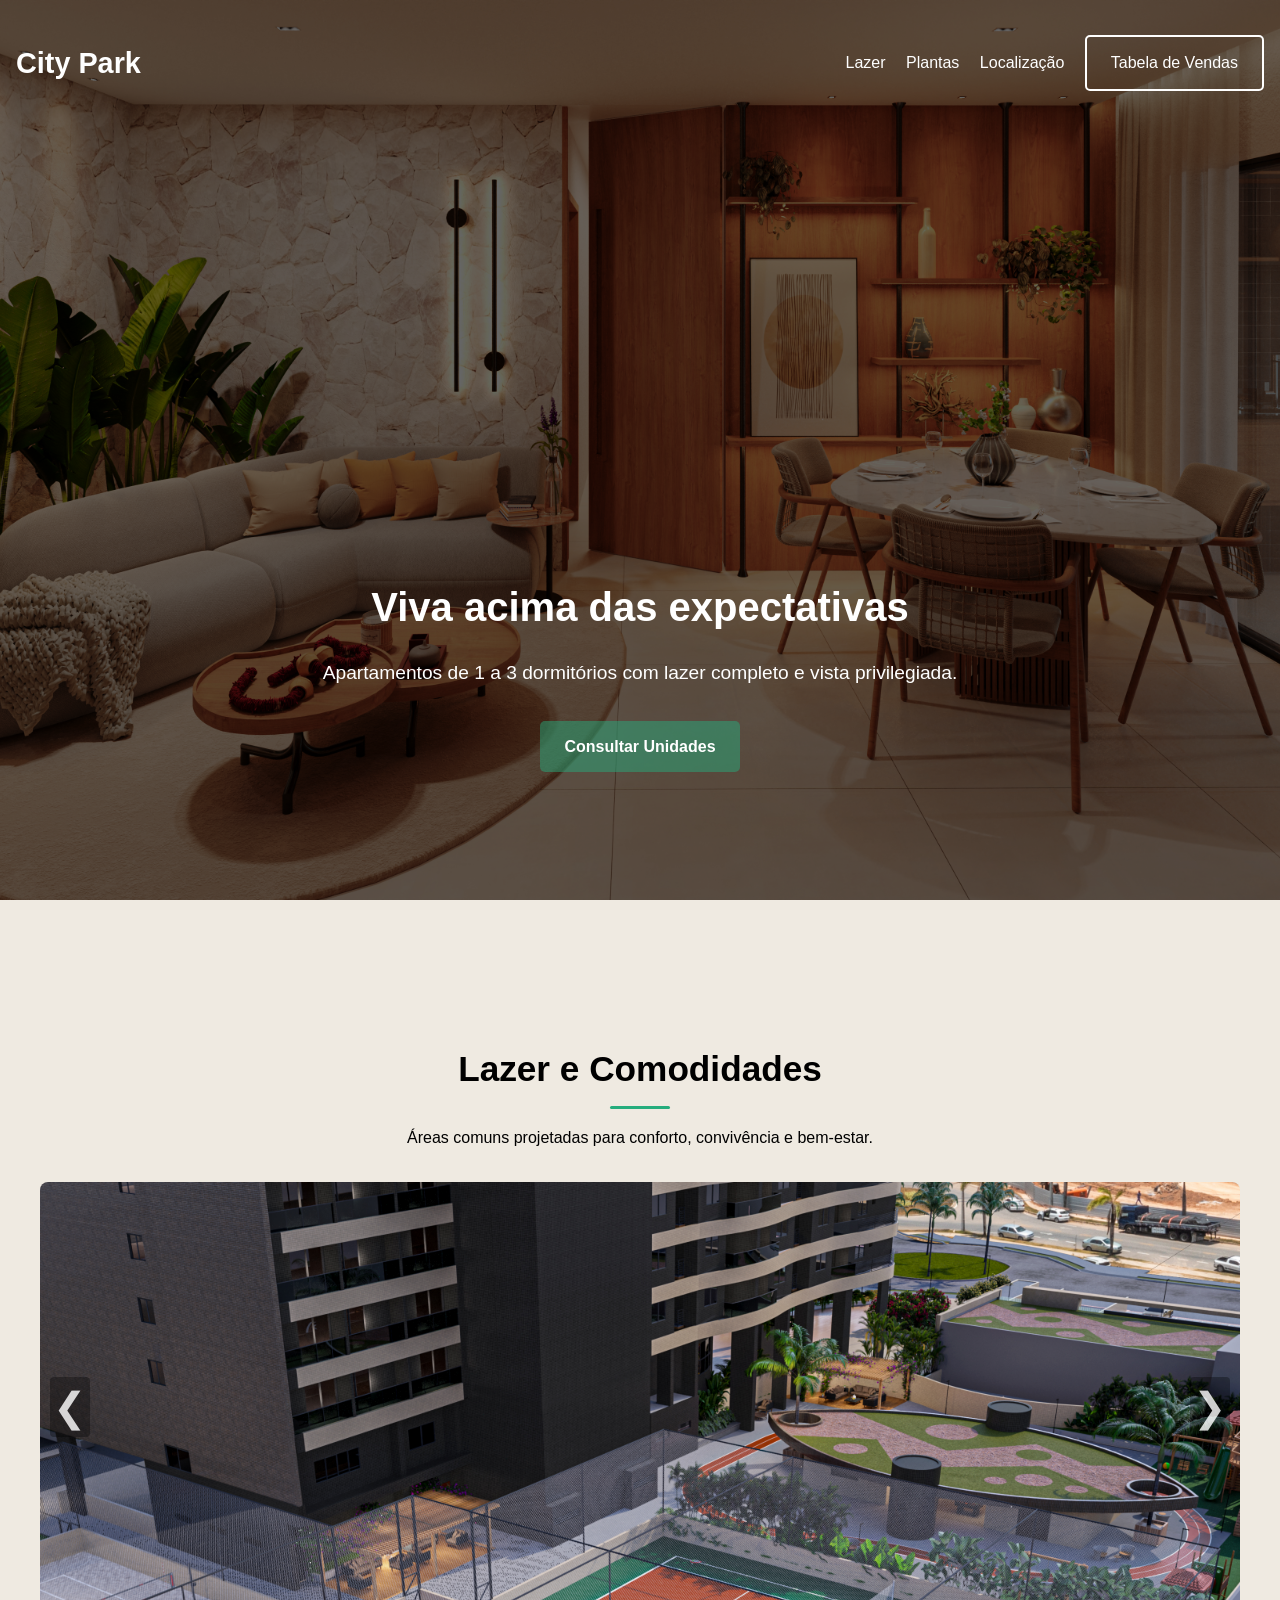
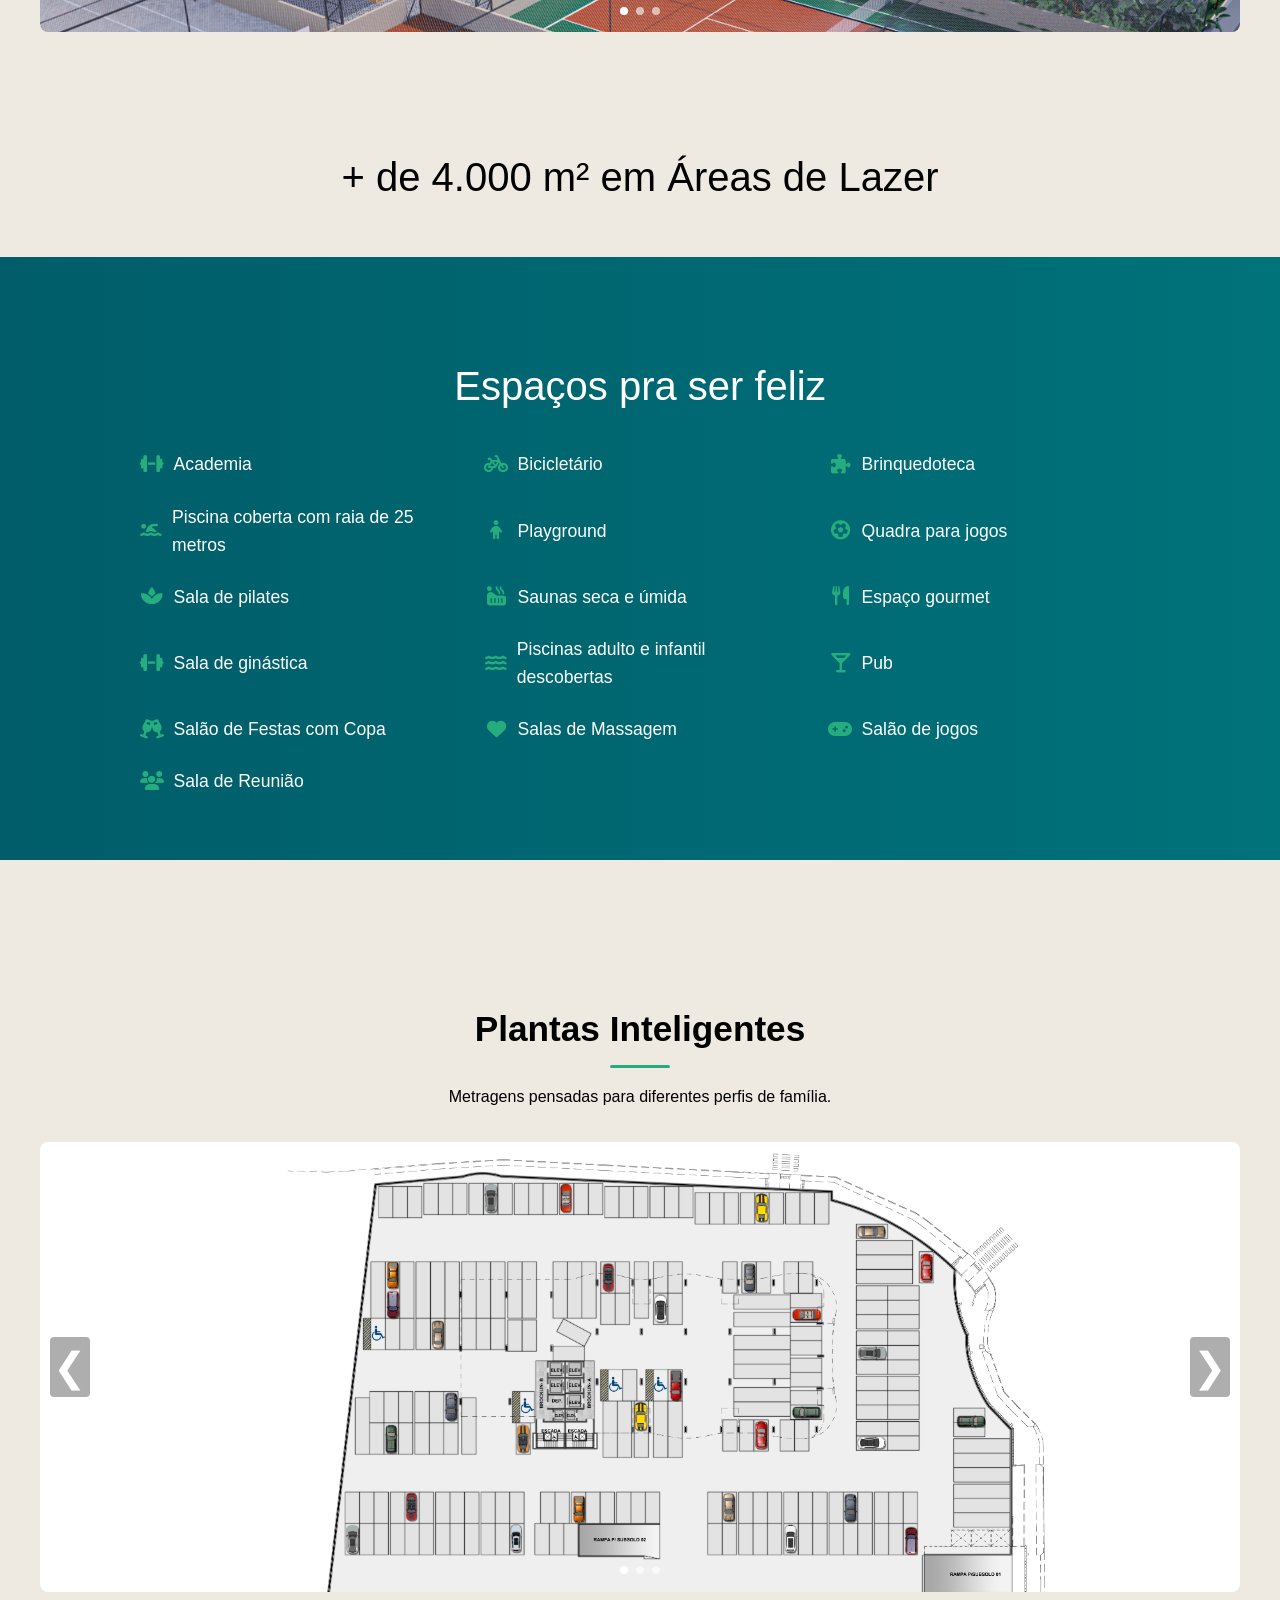
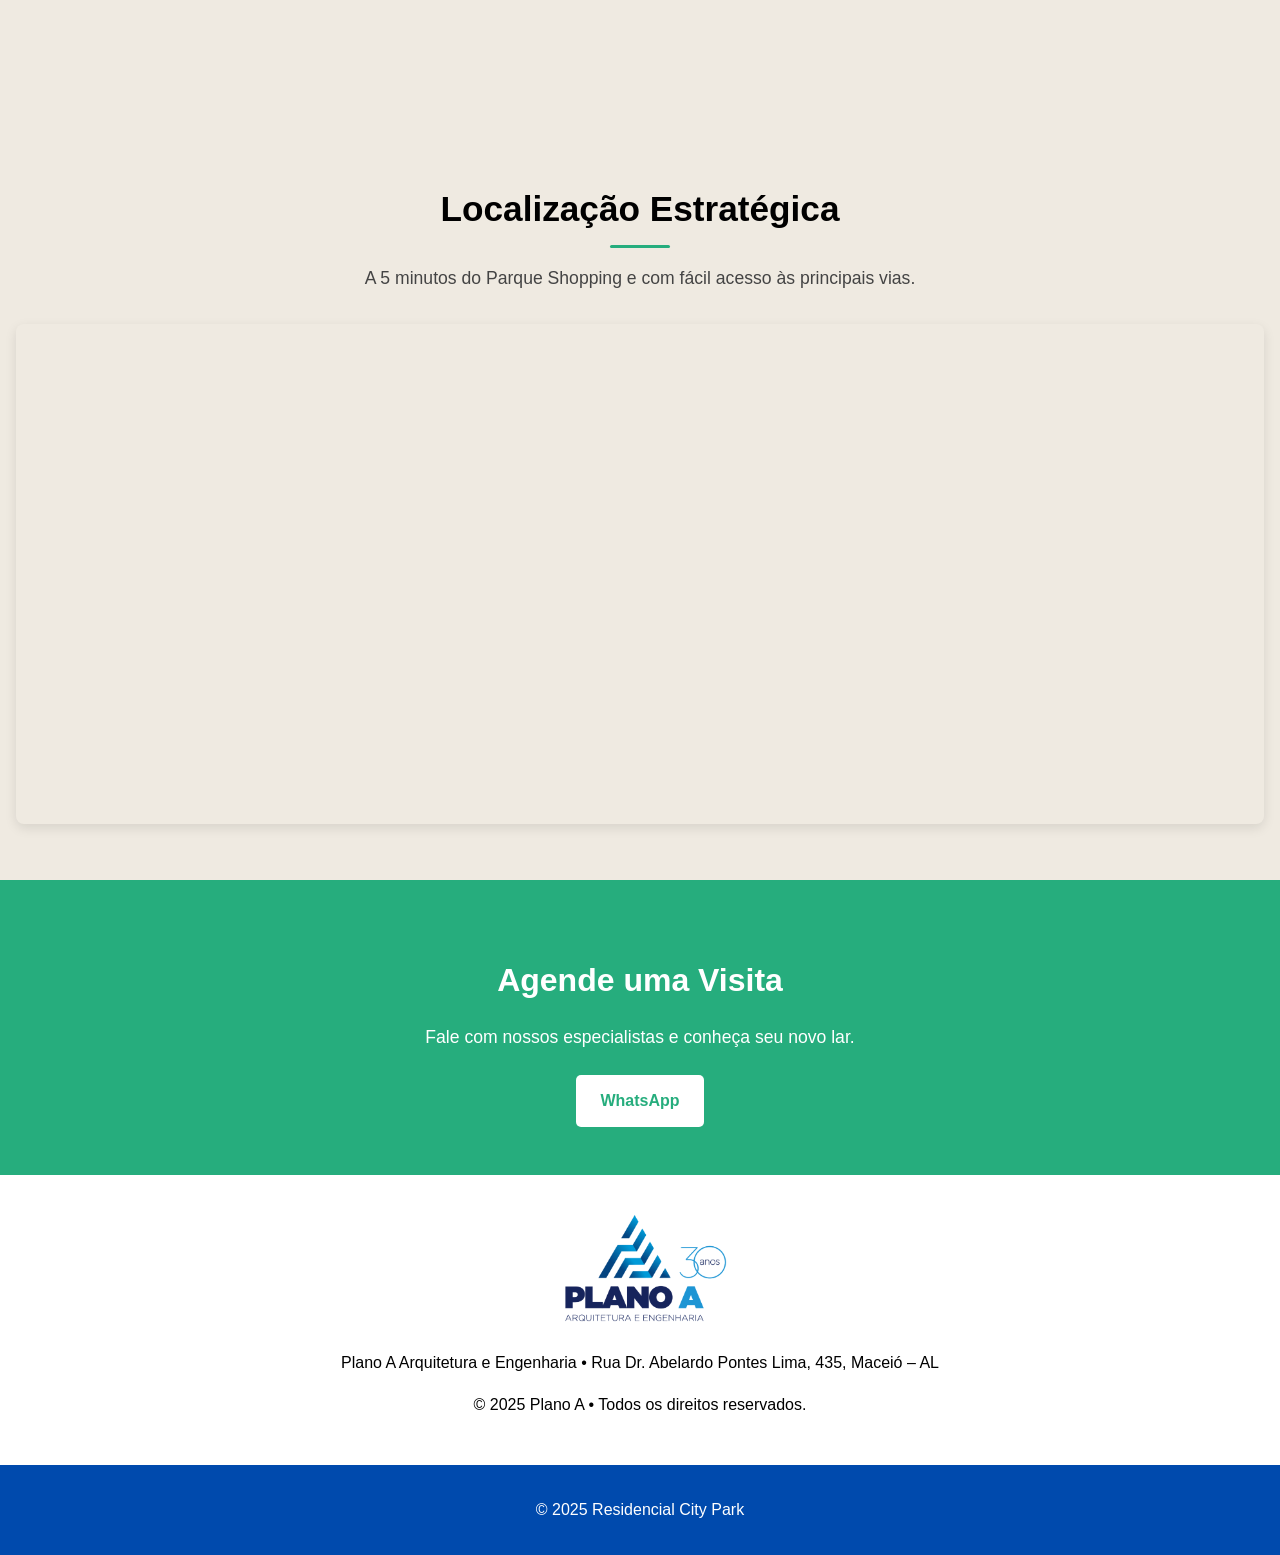
<file: index.html>
<!DOCTYPE html>
<html lang="pt-BR">
<head>
  <meta charset="UTF-8" />
  <meta name="viewport" content="width=device-width, initial-scale=1.0"/>
  <title>City Park</title>
  <link rel="stylesheet" href="css/style.css" />
  <link rel="stylesheet" href="https://cdnjs.cloudflare.com/ajax/libs/font-awesome/6.5.0/css/all.min.css" />
</head>
<body>
  <!-- Hero Section -->
  <section class="hero">
    <div class="hero-overlay">
      <header class="top-nav">
        <h1 class="logo">City&nbsp;Park</h1>
        <nav>
          <a href="#amenities">Lazer</a>
          <a href="#plantas">Plantas</a>
          <a href="#location">Localização</a>
          <a href="vendas.html" class="btn btn-outline">Tabela de Vendas</a>
        </nav>
      </header>

      <div class="hero-content">
        <h2>Viva acima das expectativas</h2>
        <p>Apartamentos de 1 a 3 dormitórios com lazer completo e vista privilegiada.</p>
        <a href="vendas.html" class="btn btn-primary">Consultar Unidades</a>
      </div>
    </div>
  </section>

  <!-- Amenities Section -->
  <section id="amenities" class="carousel-section">
    <h2>Lazer e Comodidades</h2>
    <p>Áreas comuns projetadas para conforto, convivência e bem-estar.</p>
    <div class="carousel">
      <div class="carousel-track">
        <img src="img/City Park__Unimed lazer predio .jpg" alt="Imagem 1" class="carousel-image">
        <img src="img/City Park_acesso predio.jpg" alt="Imagem 2" class="carousel-image">
        <img src="img/City Park_espaco pet.jpg" alt="Imagem 3" class="carousel-image">
      </div>
      <button class="carousel-btn prev">&#10094;</button>
      <button class="carousel-btn next">&#10095;</button>
      <div class="carousel-dots"></div>
      <div class="carousel-modal modal">
        <span class="close-modal">&times;</span>
        <img class="modal-content" />
        <div class="modal-nav">
          <span class="modal-prev">&#10094;</span>
          <span class="modal-next">&#10095;</span>
        </div>
      </div>
    </div>
  </section>

  <section class="area-lazer">
    <h2>+ de 4.000 m² em Áreas de Lazer</h2>
  </section>

  <!-- Faixa inspirada no estilo Even -->
  <section class="espacos-felizes">
    <h2>Espaços pra ser feliz</h2>
    <ul class="lista-espacos">
      <li><i class="fas fa-dumbbell"></i> Academia</li>
      <li><i class="fas fa-bicycle"></i> Bicicletário</li>
      <li><i class="fas fa-puzzle-piece"></i> Brinquedoteca</li>
      <li><i class="fas fa-swimmer"></i> Piscina coberta com raia de 25 metros</li>
      <li><i class="fas fa-child"></i> Playground</li>
      <li><i class="fas fa-futbol"></i> Quadra para jogos</li>
      <li><i class="fas fa-spa"></i> Sala de pilates</li>
      <li><i class="fas fa-hot-tub"></i> Saunas seca e úmida</li>
      <li><i class="fas fa-utensils"></i> Espaço gourmet</li>
      <li><i class="fas fa-dumbbell"></i> Sala de ginástica</li>
      <li><i class="fas fa-water"></i> Piscinas adulto e infantil descobertas</li>
      <li><i class="fas fa-glass-martini-alt"></i> Pub</li>
      <li><i class="fas fa-champagne-glasses"></i> Salão de Festas com Copa</li>
      <li><i class="fas fa-heart"></i> Salas de Massagem</li>
      <li><i class="fas fa-gamepad"></i> Salão de jogos</li>
      <li><i class="fas fa-users"></i> Sala de Reunião</li>
    </ul>
  </section>


  <!-- Plants Section -->
  <section id="plantas" class="carousel-section">
    <h2>Plantas Inteligentes</h2>
    <p>Metragens pensadas para diferentes perfis de família.</p>
    <div class="carousel">
      <div class="carousel-track">
        <img src="img/CITY-PARK_SUBSOLO-01-copy.jpg" alt="Imagem 1" class="carousel-image">
        <img src="img/PAVIMENTO-TIPO-CITY-PARCK-copy.jpg" alt="Imagem 2" class="carousel-image">
        <img src="img/CITY-PARK_SUBSOLO-02-copy.jpg" alt="Imagem 3" class="carousel-image">
      </div>
      <button class="carousel-btn prev">&#10094;</button>
      <button class="carousel-btn next">&#10095;</button>
      <div class="carousel-dots"></div>
      <div class="carousel-modal modal">
        <span class="close-modal">&times;</span>
        <img class="modal-content" />
        <div class="modal-nav">
          <span class="modal-prev">&#10094;</span>
          <span class="modal-next">&#10095;</span>
        </div>
      </div>
    </div>
  </section>

  <!-- Location Section -->
  <section id="location" class="section location">
    <h2>Localização Estratégica</h2>
    <p>A 5 minutos do Parque Shopping e com fácil acesso às principais vias.</p>
    <iframe
      width="100%"
      height="400"
      style="border:0; border-radius:8px; box-shadow: 0 4px 12px rgba(0,0,0,0.1);"
      loading="lazy"
      allowfullscreen
      referrerpolicy="no-referrer-when-downgrade"
      src="https://www.google.com/maps?q=-9.625895073263798,-35.702591061609354&z=17&output=embed">
    </iframe>

    <!-- <iframe
      src="https://www.google.com/maps/embed?pb=!1m18!1m12!1m3!1d695.3765745484353!2d-35.702591061609354!3d-9.625895073263798!2m3!1f0!2f0!3f0!3m2!1i1024!2i768!4f10.0!3m3!1m2!1s0x7014678b874331f%3A0xc1559c79f74d38fc!2sAv.%20Josefa%20de%20Melo%20-%20Cruz%20das%20Almas%2C%20Macei%C3%B3%20-%20AL!5e0!3m2!1spt-BR!2sbr!4v1750790675208!5m2!1spt-BR!2sbr"
      width="100%"
      height="400"
      style="border:0; border-radius:8px; box-shadow: 0 4px 12px rgba(0,0,0,0.1);"
      allowfullscreen=""
      loading="lazy">
    </iframe> -->
  </section>

  <!-- CTA Section -->
  <section class="cta">
    <h2>Agende uma Visita</h2>
    <p>Fale com nossos especialistas e conheça seu novo lar.</p>
    <a href="https://wa.me/5582993175780" target="_blank" class="btn btn-primary">WhatsApp</a>
  </section>

  <section class="footer-company">
    <div class="footer-content">
      <img src="img/logo-plano-a.png" alt="City Park Logo" class="logo-footer">
      <p>Plano A Arquitetura e Engenharia &bull; Rua Dr. Abelardo Pontes Lima, 435, Maceió – AL</p>
      <p>&copy; 2025 Plano A • Todos os direitos reservados.</p>
    </div>
  </section>

  <footer class="footer">
    <p>&copy; 2025 Residencial City Park</p>
  </footer>

  <script src="js/carousel.js"></script>

  <!-- Transição de imagens Seção Hero -->
  <script>
    document.addEventListener("DOMContentLoaded", () => {
      const hero = document.querySelector(".hero");

      const imagens = [
        "img/SALA\ 3\ QUARTOS_2.jpg",
        "img/City\ Park_espaco\ drone.jpg",
        "img/fachada-city.jpg",
        "img/City\ Park_acesso\ predio.jpg"
      ];

      let index = 0;

      function trocarImagem() {
        hero.style.backgroundImage = `url('${imagens[index]}')`;
        index = (index + 1) % imagens.length;
      }

      trocarImagem(); // exibe a primeira
      setInterval(trocarImagem, 10000); // troca a cada 15s
    });
  </script>

</body>
</html>
</file>
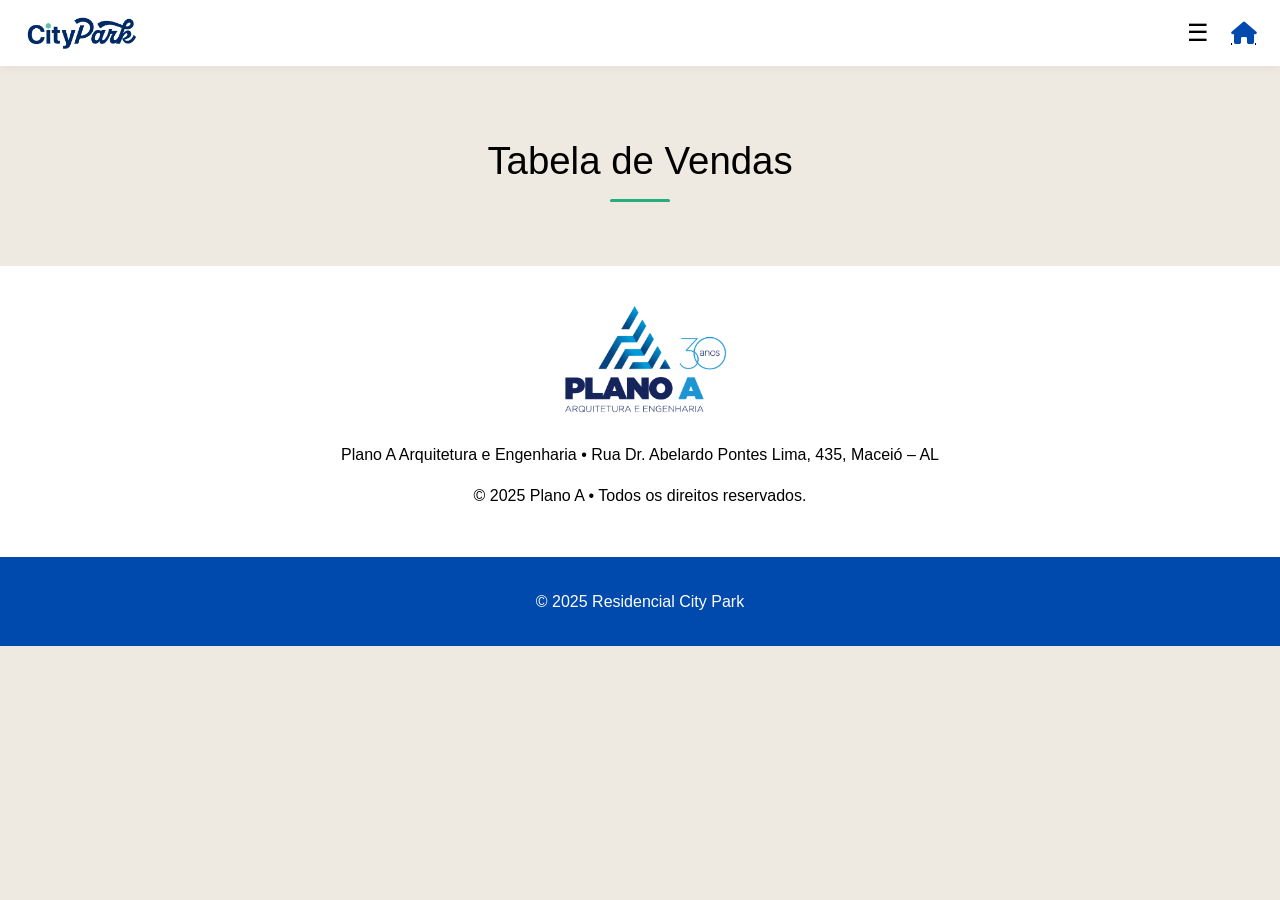
<file: vendas.html>
<!DOCTYPE html>
<html lang="pt-BR">
<head>
  <meta charset="UTF-8" />
  <meta name="viewport" content="width=device-width, initial-scale=1.0"/>
  <title>Tabela de Vendas</title>
  <link rel="stylesheet" href="css/style.css" />
  <link rel="stylesheet" href="https://cdnjs.cloudflare.com/ajax/libs/font-awesome/6.5.0/css/all.min.css" />
</head>
<body>


<header class="topo-vendas">
  <div class="logo-topo">
    <img src="img/logo.png" alt="City Park" class="logo-img">
  </div>
  <div class="topo-botoes">
    <button class="icon-btn" id="btn-toggle-filtros" title="Mostrar filtros">&#9776;</button>
    <a href="index.html" class="icon-btn" title="Página inicial">
      <i class="fas fa-home"></i>
    </a>
  </div>
</header>

<section class="vendas-topo">
  <h2>Tabela de Vendas</h2>
</section>

<section id="filtros" class="filtros oculto">
  <div class="sticky-bar">
    <form id="filtro-form">
      <input type="text" id="filtro-unidade" placeholder="Filtrar por unidade" />
      <select id="filtro-status">
        <option value="">Todas os Status</option>
        <option value="Vendido">Vendido</option>
        <option value="Disponível">Disponível</option>
        <option value="Reservado">Reservado</option>
      </select>
      <select id="filtro-tipologia">
        <option value="">Todas as tipologias</option>
        <option value="3 Quartos">3 Quartos</option>
        <option value="2 Quartos">2 Quartos</option>
        <option value="Studio">Studio</option>
        <option value="Quarto/Sala">Quarto/Sala</option>
        <option value="Loft">Loft</option>
      </select>
      <input type="number" id="filtro-valor" placeholder="Valor máximo (R$)" />
    </form>
  </div>
</section>

<main style="padding: 1rem;">
  <div id="tabela-vendas"></div>
</main>

<div id="popup">
  <div id="popup-content"></div>
</div>

<section class="footer-company">
  <div class="footer-content">
    <img src="img/logo-plano-a.png" alt="City Park Logo" class="logo-footer">
    <p>Plano A Arquitetura e Engenharia &bull; Rua Dr. Abelardo Pontes Lima, 435, Maceió – AL</p>
    <p>&copy; 2025 Plano A • Todos os direitos reservados.</p>
  </div>
</section>

<footer class="footer">
  <p>&copy; 2025 Residencial City Park</p>
</footer>

<script>
  const btnToggleFiltros = document.getElementById("btn-toggle-filtros");
  const filtros = document.getElementById("filtros");

  btnToggleFiltros.addEventListener("click", () => {
    filtros.classList.toggle("oculto");
  });
</script>

<script src="js/vendas.js"></script>
</body>
</html>
</file>
<file: css/style.css>
/* ================================
   Arquivo CSS Principal
   Organização por página:
   - Global: compartilhado entre index.html e vendas.html
   - Index: exclusivo da página inicial
   - Vendas: exclusivo da aba de vendas
   ================================= */

/* === Estilo Global - Usado em Ambas as Páginas === */
:root {
  --cor-verde: #26AD7D;
  --cor-azul: #004AAD;
  --cor-preto: #000000;
  --cor-branco: #ffffff;
  --cor-bege: #efeae1;
}

body {
  font-family: "Segoe UI", "Helvetica Neue", sans-serif;
  line-height: 1.6;
  margin: 0;
  padding: 0;
  background-color: var(--cor-bege);
  color: var(--cor-preto);
}

/* === Seções da Página Inicial (index.html) === */
.section {
  padding: 4rem 1rem;
}

.section h2 {
  text-align: center;
  font-size: 2.2rem;
  font-weight: 600;
  margin-bottom: 1rem;
  padding-top: 3rem;
  color: var(--cor-preto);
  position: relative;
}

.section h2::after {
  content: "";
  display: block;
  width: 60px;
  height: 3px;
  background-color: var(--cor-verde);
  margin: 0.5rem auto 0;
  border-radius: 3px;
}

.section p {
  text-align: center;
  max-width: 700px;
  margin: 0 auto 2rem;
  font-size: 1.1rem;
  color: #444;
}

/* === Seção CTA (index.html) === */
.cta {
  background-color: var(--cor-verde);
  color: var(--cor-branco);
  text-align: center;
  padding: 3rem 1rem;
}

.cta h2 {
  color: var(--cor-branco);
  font-size: 2rem;
  margin-bottom: 0.5rem;
}

.cta p {
  font-size: 1.1rem;
  margin-bottom: 1.5rem;
}

.cta .btn-primary {
  background-color: var(--cor-branco);
  color: var(--cor-verde);
  border: none;
  font-weight: bold;
}

.btn-primary:hover {
  background-color: var(--cor-verde);
  color: var(--cor-branco);
  border: 1px solid var(--cor-branco);
}


.logo-img {
  height: 40px;
  margin-right: 1rem;
  vertical-align: middle;
}

header {
  color: var(--cor-verde);
  padding: 1rem;
  text-align: center;
  position: sticky;
  top: 0;
  z-index: 1000;
}

.sticky-bar {
  position: sticky;
  top: 70px;
  background-color: var(--cor-branco);
  padding: 1rem;
  box-shadow: 0 2px 8px rgba(0,0,0,0.06);
  border-radius: 0 0 8px 8px;
  z-index: 100;
}


.footer-company {
  background-color: var(--cor-branco);
  color: var(--cor-preto);
  text-align: center;
  padding: 2rem 1rem;
}

.footer-company .footer-content {
  max-width: 800px;
  margin: auto;
}

.footer-company .logo-footer {
  height: 120px;
  margin-bottom: 0rem;
}


footer {
  background: var(--cor-azul);
  color: white;
  text-align: center;
  padding: 1rem;
}

.sticky-bar form {
  display: flex;
  gap: 1rem;
  justify-content: center;
  flex-wrap: wrap;
  background: var(--cor-branca);
  padding: 1rem;
  border-bottom: 1px solid #ccc;
}

.sticky-bar input,
.sticky-bar select {
  padding: 0.5rem;
  border-radius: 5px;
  border: 1px solid #ccc;
  min-width: 150px;
}

.unidade-card {
  display: flex;
  justify-content: space-between;
  align-items: center;
  background: #ffffff;
  border: 1px solid #ddd;
  border-left: 5px solid var(--cor-verde);
  border-radius: 12px;
  padding: 1rem 1.5rem;
  margin: 1rem auto;
  max-width: 900px;
  box-shadow: 0 2px 6px rgba(0, 0, 0, 0.04);
  transition: transform 0.2s ease;
}

.unidade-card:hover {
  transform: translateY(-2px);
}


.unidade-info {
  display: flex;
  flex-direction: column;
  gap: 0.2rem;
}

.unidade-info span {
  font-size: 0.95rem;
}

.unidade-status {
  font-weight: bold;
}

/* .status-disponivel { color: var(--cor-verde); }
.status-reservado { color: orange; }
.status-vendido { color: red; } */

.status-disponivel {
  border-left: 5px solid #26AD7D; /* verde */
}

.status-reservado {
  border-left: 5px solid #FFA500; /* laranja */
}

.status-vendido {
  border-left: 5px solid #e74c3c; /* vermelho */
}

.status-texto {
  padding: 0;
  margin: 0;
  border: none;
}

.status-texto.status-disponivel {
  color: #26AD7D;
}

.status-texto.status-reservado {
  color: #FFA500;
}

.status-texto.status-vendido {
  color: #e74c3c;
}


/* Botões */
button.ver-btn {
  padding: 0.6rem 1rem;
  border: none;
  border-radius: 8px;
  background-color: var(--cor-azul);
  color: white;
  font-weight: bold;
  cursor: pointer;
}

button.ver-btn:hover {
  background-color: #003080;
}

.btn {
  display: inline-block;
  padding: 0.8rem 1.5rem;
  border-radius: 5px;
  font-weight: bold;
  transition: background 0.3s ease;
}
.btn-primary {
  text-decoration: none;
  background: #26ad7e7a;
  color: white;
}
.btn-primary:hover {
  background: #008b5b;
}
.btn-outline {
  border: 2px solid white;
  color: white;
}
.btn-outline:hover {
  background: white;
  color: #004aad;
}
.btn-outline2 {
  border: 2px solid var(--cor-azul);
  color: var(--cor-azul);
}
.btn-outline2:hover {
  background: var(--cor-azul);
  color: var(--cor-branca);
}

#popup {
  display: none;
  position: fixed;
  top: 0; left: 0;
  width: 100%; height: 100%;
  background: rgba(0, 0, 0, 0.6);
  justify-content: center;
  align-items: center;
  z-index: 9999;
}

#popup-content {
  background: white;
  padding: 2rem;
  border-radius: 10px;
  max-width: 500px;
  width: 90%;
}

/* Layout da Homepage */
.hero {
  /* background: url('../img/SALA\ 3\ QUARTOS_2.jpg') center/cover no-repeat; */
  background-size: cover;
  background-position: center;
  background-repeat: no-repeat;
  height: 100vh;
  display: flex;
  align-items: center;
  justify-content: center;
  position: relative;
  transition: background-image 1s ease-in-out;
}

.hero-overlay {
  background: rgba(0, 0, 0, 0.6);
  width: 100%;
  height: 100%;
  padding: 0rem;
  display: flex;
  flex-direction: column;
  justify-content: space-between;
}

/* .hero {
  position: relative;
  height: 100vh;
  background-size: cover;
  background-position: center;
  background-repeat: no-repeat;
  transition: background-image 1s ease-in-out;
}

.hero-overlay {
  position: absolute;
  top: 0; left: 0;
  width: 100%;
  height: 100%;
  background: rgba(0, 0, 0, 0.4);
  color: white;
  display: flex;
  flex-direction: column;
  justify-content: space-between;
  padding: 2rem;
} */

.top-nav {
  display: flex;
  justify-content: space-between;
  align-items: center;
}
.top-nav .logo {
  color: white;
  font-size: 1.8rem;
  font-weight: bold;
}
.top-nav nav a {
  text-decoration: none;
  color: white;
  margin-left: 1rem;
  font-weight: 500;
}
.hero-content {
  color: white;
  text-align: center;
  margin-top: auto;
  margin-bottom: 10%;
}
.hero-content h2 {
  font-size: 2.5rem;
  margin-bottom: 1rem;
}
.hero-content p {
  font-size: 1.2rem;
  margin-bottom: 2rem;
}

.section {
  padding: 3rem 1rem;
  text-align: center;
}

.grid {
  display: flex;
  justify-content: center;
  gap: 1.5rem;
  flex-wrap: wrap;
  margin-top: 2rem;
}

.card {
  background: var(--cor-branca);
  border: 1px solid #ddd;
  border-radius: 12px;
  padding: 1rem;
  max-width: 180px;
  text-align: center;
}

.card img {
  max-width: 100%;
  border-radius: 8px;
  margin-bottom: 0.5rem;
}

.plantas-grid figure {
  margin: 0;
  max-width: 500px;
}

.plantas-grid img {
  width: 100%;
  border-radius: 12px;
}

iframe {
  width: 100%;
  height: 500px;
  border: 4px solid var(--cor-branco);
  border-radius: 8px;
  box-shadow: 0 4px 12px rgba(0,0,0,0.1);
}

/* + de 4000 */
.area-lazer {
  color: var(--cor-preto);
  padding: 1rem 1rem;
  text-align: center;
}

.area-lazer h2 {
  font-size: 2.5rem;
  font-weight: 300;
  margin-bottom: 2rem;
}

/* Espaços Felizes */
.espacos-felizes {
  background: linear-gradient(90deg, #005d69, #00727a);
  color: white;
  padding: 4rem 1rem;
  text-align: center;
}

.espacos-felizes h2 {
  font-size: 2.5rem;
  font-weight: 300;
  margin-bottom: 2rem;
}

.lista-espacos {
  list-style: none;
  padding: 0;
  display: grid;
  grid-template-columns: repeat(auto-fit, minmax(250px, 1fr));
  gap: 1.5rem 2rem;
  max-width: 1000px;
  margin: 0 auto;
  text-align: left;
}

.lista-espacos li {
  font-size: 1.1rem;
  display: flex;
  align-items: center;
  gap: 0.6rem;
}

.lista-espacos i {
  font-size: 1.2rem;
  color: var(--cor-verde, #26AD7D);
  width: 24px;
  text-align: center;
}



/* Cabeçalho Vendas */

/* === TOPO FIXO PARA VENDAS === */
.topo-vendas {
  display: flex;
  justify-content: space-between;
  align-items: center;
  background-color: var(--cor-branco);
  padding: 1rem 1.5rem;
  box-shadow: 0 2px 10px rgba(0, 0, 0, 0.05);
  position: sticky;
  top: 0;
  z-index: 1000;
}

.topo-botoes {
  display: flex;
  gap: 1rem;
}

.icon-btn {
  background: none;
  border: none;
  font-size: 1.4rem;
  cursor: pointer;
  color: var(--cor-preto);
}

/* === TOPO FIXO PARA VENDAS === */
.topo-vendas {
  display: flex;
  justify-content: space-between;
  align-items: center;
  background-color: var(--cor-branco);
  padding: 0.8rem 1.5rem;
  box-shadow: 0 2px 10px rgba(0, 0, 0, 0.05);
  position: sticky;
  top: 0;
  z-index: 1000;
}

.logo-img {
  height: 40px;
}

.topo-botoes {
  display: flex;
  gap: 1rem;
}

.icon-btn {
  background: none;
  border: none;
  font-size: 1.5rem;
  cursor: pointer;
  color: var(--cor-preto);
  display: flex;
  align-items: center;
}

.icon-btn i {
  font-size: 1.4rem;
  color: var(--cor-azul);
}

/* === TÍTULO DA PÁGINA (SEÇÃO) === */
.vendas-topo {
  text-align: center;
  padding: 4rem 1rem 2rem;
}

.vendas-topo h2 {
  font-size: 2.4rem;
  font-weight: 300;
  color: var(--cor-preto);
  margin: 0;
}

.vendas-topo h2::after {
  content: "";
  display: block;
  width: 60px;
  height: 3px;
  background-color: var(--cor-verde);
  margin: 0.5rem auto 0;
  border-radius: 3px;
}

/* === FILTROS COM STICKY E ANIMAÇÃO === */
.filtros {
  position: sticky;
  top: 75px;
  background: #fff;
  z-index: 999;
  transition: all 0.4s ease;
  display: flex;
  flex-wrap: wrap;
  justify-content: center;
  gap: 1rem;
  max-width: 1000px;
  margin: 0 auto;
  padding: 1rem;
  box-shadow: 0 2px 8px rgba(0, 0, 0, 0.05);
}

.filtros.oculto {
  opacity: 0;
  max-height: 0;
  overflow: hidden;
  padding: 0;
  box-shadow: none;
}

.planta-popup {
  width: 100%;
  max-width: 500px;
  margin: 1rem auto;
  display: block;
  border-radius: 10px;
  box-shadow: 0 2px 8px rgba(0,0,0,0.15);
}

.popup-botoes {
  margin-top: 1rem;
  display: flex;
  gap: 0.5rem;
  flex-wrap: wrap;
  justify-content: center;
}



.sticky-header {
  position: sticky;
  top: 0;
  background: var(--cor-branca);
  color: var(--cor-verde);
  padding: 1rem;
  display: flex;
  align-items: center;
  justify-content: space-between;
  flex-wrap: wrap;
  z-index: 1000;
}
.sticky-header .logo img {
  height: 40px;
}
.sticky-header h1 {
  margin: 0;
  font-size: 1.5rem;
}
.sticky-header nav a {
  color: var(--cor-azul);
  text-decoration: none;
  margin-left: 1rem;
}
.sticky-header .filtros {
  width: 100%;
  margin-top: 1rem;
}
@media (max-width: 768px) {
  .sticky-header {
    flex-direction: column;
    align-items: flex-start;
  }
  .sticky-header h1 {
    margin-top: 0.5rem;
  }
  .sticky-header nav {
    margin-top: 0.5rem;
  }
}

.logo-topo .logo-texto {
  font-size: 1.8rem;
  font-weight: bold;
  color: var(--cor-verde);
}


/* Carrossel */
.carousel {
  position: relative;
  overflow: hidden;
  width: 100%;
  max-width: 1200px;
  aspect-ratio: 16 / 6;
  margin: auto;
  border-radius: 8px;
  margin-top: 2rem;
}

.carousel-track {
  display: flex;
  transition: transform 0.6s ease;
  will-change: transform;
}

.carousel-image {
  min-width: 100%;
  cursor: pointer;
  user-select: none;
  object-fit: cover;
}

.carousel-section {
  padding: 4rem 1rem;
}

.carousel-section h2 {
  text-align: center;
  font-size: 2.2rem;
  font-weight: 600;
  margin-bottom: 1rem;
  padding-top: 3rem;
  color: var(--cor-preto);
  position: relative;
}

.carousel-section h2::after {
  content: "";
  display: block;
  width: 60px;
  height: 3px;
  background-color: var(--cor-verde);
  margin: 0.5rem auto 0;
  border-radius: 3px;
}

.carousel-section p {
  text-align: center;
  color: var(--cor-preto);
  position: relative;
}

/* Botões de navegação corrigidos */
.carousel-btn {
  position: absolute;
  top: 50%;
  transform: translateY(-50%);
  background: rgba(0,0,0,0.4);
  border: none;
  color: white;
  font-size: 2.5rem;
  width: 40px;
  height: 60px;
  display: flex;
  align-items: center;
  justify-content: center;
  cursor: pointer;
  z-index: 10;
  opacity: 0.8;
  transition: opacity 0.3s ease;
  border-radius: 4px;
}

.carousel-btn:hover {
  opacity: 1;
}

.carousel-btn.prev {
  left: 10px;
}

.carousel-btn.next {
  right: 10px;
}

/* Dots visíveis e refinados */
.carousel-dots {
  position: absolute;
  bottom: 10px;
  width: 100%;
  text-align: center;
  z-index: 5;
}

.carousel-dots .dot {
  height: 8px;
  width: 8px;
  margin: 0 4px;
  background-color: rgba(255,255,255,0.6);
  border-radius: 50%;
  display: inline-block;
  cursor: pointer;
  transition: background 0.3s ease;
}

.carousel-dots .dot.active {
  background-color: white;
}


/* Modal fullscreen */
.modal {
  display: none;
  position: fixed;
  z-index: 9999;
  left: 0; top: 0;
  width: 100%;
  height: 100%;
  background-color: rgba(0,0,0,0.9);
  justify-content: center;
  align-items: center;
}

.modal-content {
  max-width: 90%;
  max-height: 80%;
  object-fit: contain;
}

.close-modal {
  position: absolute;
  top: 30px;
  right: 40px;
  color: white;
  font-size: 30px;
  cursor: pointer;
}

.modal-nav {
  position: absolute;
  width: 100%;
  top: 50%;
  display: flex;
  justify-content: space-between;
  transform: translateY(-50%);
}

.modal-prev,
.modal-next {
  color: white;
  font-size: 3rem;
  padding: 0 1rem;
  cursor: pointer;
  user-select: none;
}

.form-group {
  margin-bottom: 15px;
}

.form-group label {
  display: block;
  margin-bottom: 5px;
  font-weight: bold;
  color: var(--cor-verde);
}

.form-group input,
.form-group textarea {
  width: 100%;
  padding: 10px;
  border: 2px solid #ddd;
  border-radius: 5px;
  font-size: 14px;
  box-sizing: border-box;
}

.form-group input:focus,
.form-group textarea:focus {
  border-color: var(--cor-verde);
  outline: none;
}

#proposta-form {
  max-width: 500px;
  margin: 0 auto;
}

.popup-botoes {
  display: flex;
  justify-content: center;
  gap: 10px;
  margin-top: 20px;
}
</file>
